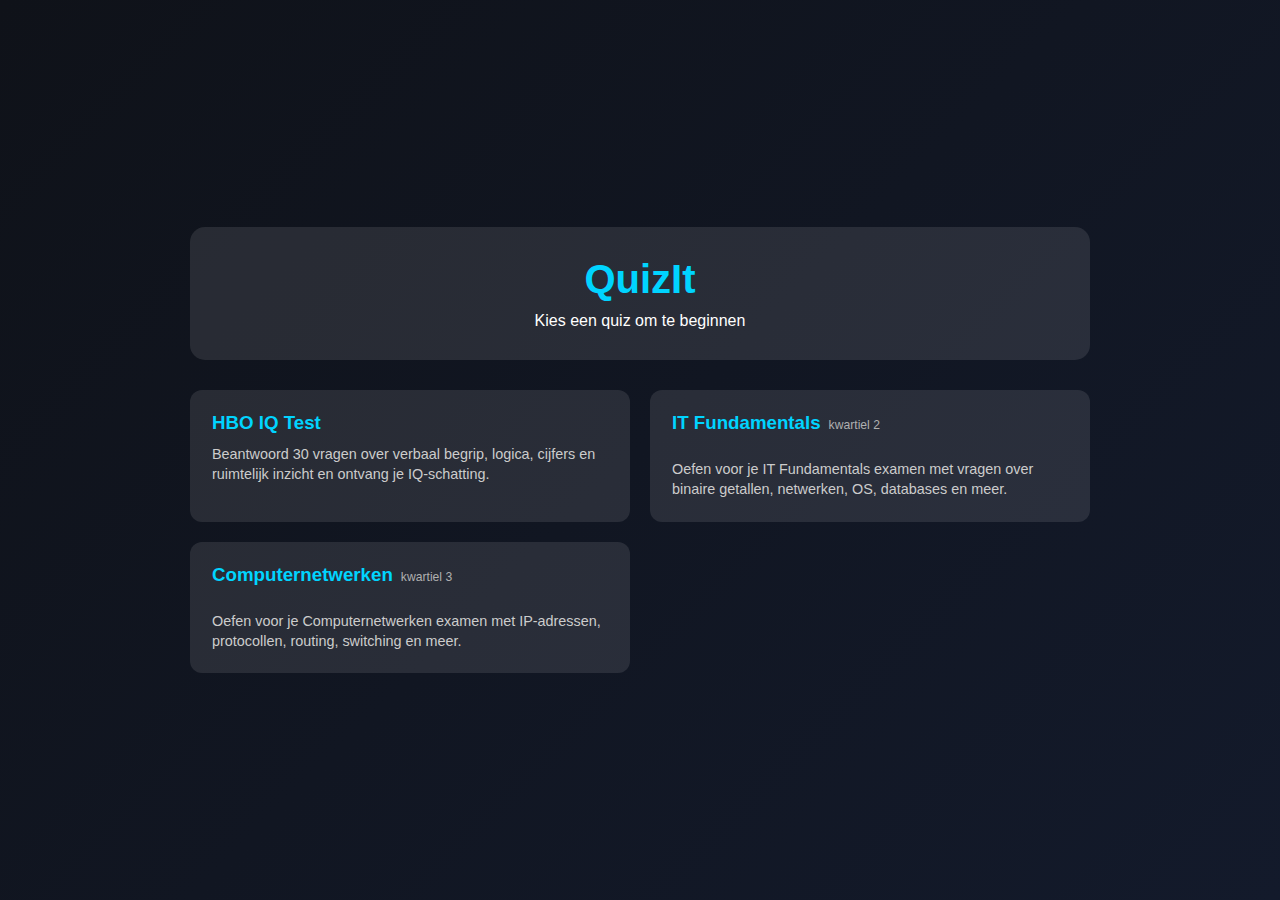
<file: index.html>
<!DOCTYPE html>
<html lang="nl">
<head>
    <meta charset="UTF-8">
    <meta name="viewport" content="width=device-width, initial-scale=1.0">
    <title>QuizIt - Kies een Quiz</title>
    <link rel="stylesheet" href="css/style.css">
    <link rel="apple-touch-icon" sizes="180x180" href="apple-touch-icon.png">
    <link rel="icon" type="image/png" sizes="32x32" href="favicon-32x32.png">
    <link rel="icon" type="image/png" sizes="16x16" href="favicon-16x16.png">
    <link rel="manifest" href="site.webmanifest">
    <meta name="msapplication-TileColor" content="#ffffff">
    <meta name="theme-color" content="#ffffff">
    <script defer src="https://analytics.florisbroek.nl/script.js" data-website-id="35483bb2-4c89-4649-a4cc-67aaca6e9a95"></script>
</head>
<body>
    <div class="container">
        <div class="header">
            <h1>QuizIt</h1>
            <p>Kies een quiz om te beginnen</p>
        </div>

        <div id="quiz-list" class="quiz-list">
            <!-- Quizzes will be loaded here dynamically -->
        </div>
    </div>

    <script src="js/app.js"></script>
</body>
</html>
</file>
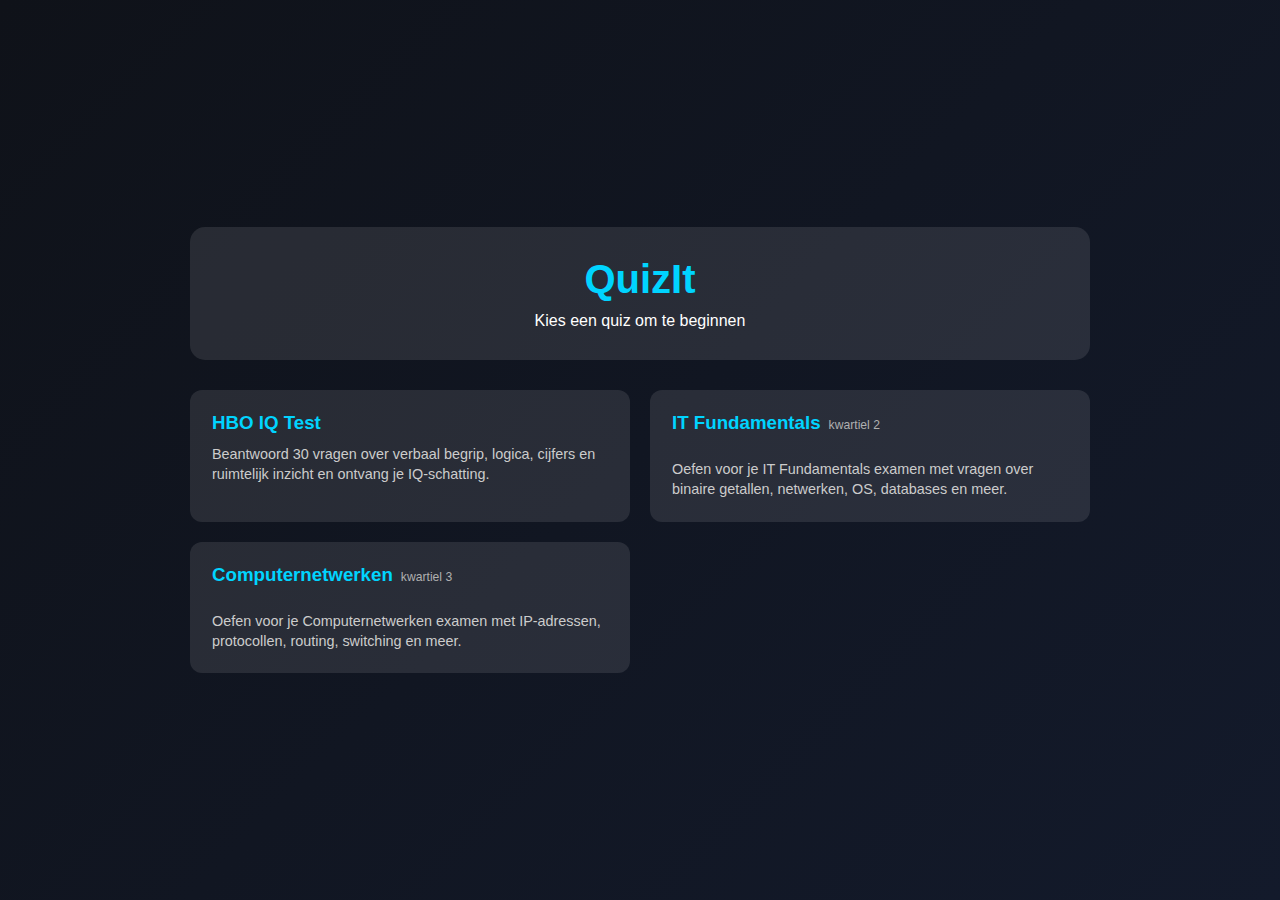
<file: quiz.html>
<!DOCTYPE html>
<html lang="nl">
<head>
    <meta charset="UTF-8">
    <meta name="viewport" content="width=device-width, initial-scale=1.0">
    <title>Quiz</title>
    <!-- Open Graph / Twitter Card meta for rich embeds (update URLs and handles as needed) -->
    <meta property="og:title" content="QuizIt — Quiz">
    <meta property="og:description" content="Speel en oefen quizzen over IT onderwerpen.">
    <meta property="og:image" content="https://kimpiegamesyt1.github.io/Quiz/quizzes/Assets/preview.svg">
    <meta property="og:url" content="https://kimpiegamesyt1.github.io/Quiz/quiz.html">
    <meta property="og:type" content="website">
    <meta name="twitter:card" content="summary_large_image">
    <meta name="twitter:site" content="@your_twitter_handle">
    <link rel="stylesheet" href="css/style.css">
    <link rel="apple-touch-icon" sizes="180x180" href="apple-touch-icon.png">
    <link rel="icon" type="image/png" sizes="32x32" href="favicon-32x32.png">
    <link rel="icon" type="image/png" sizes="16x16" href="favicon-16x16.png">
    <link rel="manifest" href="site.webmanifest">
    <meta name="msapplication-TileColor" content="#ffffff">
    <meta name="theme-color" content="#ffffff">
    <script defer src="https://analytics.florisbroek.nl/script.js" data-website-id="35483bb2-4c89-4649-a4cc-67aaca6e9a95"></script>
</head>
<body>
    <div class="container">
        <div id="start-screen" class="start-screen">
            <h2 id="quiz-title" style="color: #ffffff; margin-bottom: 4px;">Laden...</h2>
            <div id="quiz-subtitle" class="quiz-subtitle" style="display: none;">subtitel</div>
            <p style="margin: 20px 0; font-size: 1.1em;">Kies een onderwerp om te oefenen:</p>
            <div class="category-menu">
                <!-- Categories will be loaded here dynamically -->
            </div>
            <div style="margin-top: 20px;">
                <button class="btn" onclick="window.location.href='index.html'">Terug naar overzicht</button>
            </div>
        </div>

        <div id="quiz-screen" class="hidden">
            <div class="question-container">
                <div class="question-number" id="question-number"></div>
                <div class="question-content">
                    <div class="question-left">
                        <div class="question-text" id="question-text"></div>
                        <div class="options" id="options"></div>
                    </div>
                    <div class="question-image hidden" id="question-image">
                        <img id="question-img" src="" alt="Vraag afbeelding">
                    </div>
                </div>
                <div class="feedback hidden" id="feedback"></div>
            </div>
            <div class="navigation">
                <button class="btn" id="next-btn" onclick="nextQuestion()" disabled>Controleer</button>
            </div>
        </div>

        <div id="end-screen" class="end-screen hidden">
            <h2>Quiz Voltooid!</h2>
            <div class="score" id="score"></div>
            <p id="score-text"></p>
            <button class="btn" onclick="restartQuiz()">Terug naar Menu</button>
            <button class="btn btn-secondary" onclick="window.location.href='index.html'" style="margin-top: 10px;">Andere Quiz Kiezen</button>
        </div>
    </div>

    <script src="js/app.js?v=20251127"></script>
</body>
</html>
</file>
<file: css/style.css>
/* Mobiele optimalisaties voor exam-resultaat */
    @media (max-width: 600px) {
        .end-screen {
            padding: 18px 14px !important;
        }
        .explanation-detail {
            font-size: 0.9em;
            padding-left: 10px;
            padding-right: 10px;
        }
        .result-header {
            flex-direction: column;
            align-items: flex-start !important;
            gap: 2px !important;
            margin-bottom: 4px !important;
            font-size: 0.9em;
        }
        .result-icon {
            display: none;
        }
        .exam-result-item {
            padding: 12px !important;
        }
        .result-details {
            padding-left: 0 !important;
        }
        .score {
            font-size: 2em;
        }
    }
    /* Quiz subtitel onder de titel */
    .quiz-subtitle {
        font-size: 0.95em;
        color: #b0b0b0;
        margin-bottom: 18px;
        text-align: center;
    }
    * {
        margin: 0;
        padding: 0;
        box-sizing: border-box;
    }

    body {
        font-family: 'Segoe UI', Tahoma, Geneva, Verdana, sans-serif;
        background: linear-gradient(135deg, #0f1219 0%, #131a2b 100%);
        background-attachment: fixed;
        min-height: 100vh;
        color: #fff;
        padding: 10px;
        display: flex;
        align-items: center;
        justify-content: center;
    }

    .container {
        max-width: 900px;
        margin: 0 auto;
        width: 100%;
    }

    .header {
        text-align: center;
        padding: 30px;
        background: rgba(255,255,255,0.1);
        border-radius: 15px;
        margin-bottom: 30px;
    }

    .header h1 {
        font-size: 2.5em;
        margin-bottom: 10px;
        color: #00d4ff;
    }

    .progress-container {
        background: rgba(255,255,255,0.1);
        border-radius: 25px;
        padding: 5px;
        margin: 20px 0;
    }

    .progress-bar {
        height: 20px;
        background: linear-gradient(90deg, #00d4ff, #00ff88);
        border-radius: 20px;
        transition: width 0.5s ease;
        display: flex;
        align-items: center;
        justify-content: center;
        font-weight: bold;
        font-size: 12px;
    }

    .question-container {
        background: rgba(255,255,255,0.1);
        border-radius: 12px;
        padding: 25px;
        margin-bottom: 12px;
    }

    .question-number {
        color: #00d4ff;
        font-size: 0.85em;
        margin-bottom: 5px;
    }

    .question-text {
        font-size: 1.15em;
        margin-bottom: 18px;
        line-height: 1.4;
    }

    .question-content {
        display: flex;
        flex-direction: column;
        gap: 20px;
    }

    .question-left {
        width: 100%;
    }

    .question-image {
        width: 100%;
        text-align: center;
        order: -1;
        margin-bottom: 10px;
    }

    .question-image img {
        max-width: 100%;
        max-height: 400px;
        border-radius: 8px;
        object-fit: contain;
        border: 2px solid rgba(0,212,255,0.3);
        background: rgba(255,255,255,0.95);
        padding: 10px;
        cursor: zoom-in;
        transition: opacity 0.15s ease;
    }

    .question-image img:hover {
        opacity: 0.85;
    }

    /* Lightbox */
    #lightbox {
        display: none;
        position: fixed;
        inset: 0;
        background: rgba(0,0,0,0.92);
        z-index: 9999;
        align-items: center;
        justify-content: center;
        cursor: zoom-out;
        padding: 20px;
    }

    #lightbox.active {
        display: flex;
    }

    #lightbox img {
        max-width: 95vw;
        max-height: 92vh;
        border-radius: 10px;
        object-fit: contain;
        background: rgba(255,255,255,0.97);
        padding: 12px;
        box-shadow: 0 0 60px rgba(0,212,255,0.25);
        animation: lb-in 0.18s ease;
    }

    @keyframes lb-in {
        from { transform: scale(0.92); opacity: 0; }
        to   { transform: scale(1);    opacity: 1; }
    }

    #lightbox-close {
        position: fixed;
        top: 18px;
        right: 22px;
        background: none;
        border: none;
        color: #fff;
        font-size: 2.4em;
        cursor: pointer;
        line-height: 1;
        opacity: 0.8;
        transition: opacity 0.15s;
    }

    #lightbox-close:hover {
        opacity: 1;
    }

    .options {
        display: flex;
        flex-direction: column;
        gap: 10px;
    }

    .option {
        background: rgba(255,255,255,0.05);
        border: 2px solid rgba(255,255,255,0.2);
        border-radius: 8px;
        padding: 12px 16px;
        cursor: pointer;
        transition: transform 0.1s ease, box-shadow 0.1s ease;
        display: flex;
        align-items: center;
        font-size: 1em;
    }

    .option:hover {
        background: rgba(0,212,255,0.2);
        border-color: #00d4ff;
    }

    .option.selected {
        background: rgba(0,212,255,0.3);
        border-color: #00d4ff;
    }

    .option.correct {
        background: rgba(0,255,136,0.3);
        border-color: #00ff88;
    }

    .option.incorrect {
        background: rgba(255,68,68,0.3);
        border-color: #ff4444;
    }

    .option-letter {
        width: 32px;
        height: 32px;
        background: rgba(255,255,255,0.1);
        border-radius: 50%;
        display: flex;
        align-items: center;
        justify-content: center;
        margin-right: 12px;
        font-weight: bold;
        font-size: 0.95em;
    }

    .btn {
        background: #00d4ff;
        color: #1a1a2e;
        border: none;
        padding: 12px 30px;
        font-size: 1em;
        font-weight: bold;
        border-radius: 25px;
        cursor: pointer;
        transition: transform 0.1s ease, box-shadow 0.1s ease;
        margin-top: 10px;
    }

        .btn:hover {
            transform: scale(1.05);
            background: #33e5ff;
        }

    .btn:disabled {
        opacity: 0.5;
        cursor: not-allowed;
        transform: none;
    }

    .start-screen, .end-screen {
        text-align: center;
        padding: 30px 28px;
        background: rgba(255,255,255,0.05);
        border-radius: 12px;
    }

    .end-screen h2 {
        font-size: 1.8em;
        color: #ffffff;
        margin-bottom: 12px;
    }

    .score {
        font-size: 2.6em;
        font-weight: bold;
        margin: 14px 0;
    }

    .score.excellent {
        color: #34d399;
    }

    .score.good {
        color: #38bdf8;
    }

    .score.average {
        color: #fbbf24;
    }

    .score.poor {
        color: #f87171;
    }

    .results-container {
        margin-top: 40px;
        text-align: left;
    }

    .result-item {
        background: rgba(255,255,255,0.05);
        border-radius: 10px;
        padding: 20px;
        margin-bottom: 15px;
        border-left: 4px solid;
    }

    .result-item.correct {
        border-left-color: #34d399;
    }

    .result-item.incorrect {
        border-left-color: #f87171;
    }

    .result-question {
        font-weight: bold;
        margin-bottom: 10px;
    }

    .result-answer {
        font-size: 0.9em;
        color: rgba(255,255,255,0.8);
    }

    .result-answer span {
        display: block;
        margin: 5px 0;
    }

    .correct-text {
        color: #34d399;
    }

    .incorrect-text {
        color: #f87171;
    }

    .hidden {
        display: none;
    }

    .navigation {
        display: flex;
        justify-content: center;
        margin-top: 5px;
    }

    .timer {
        font-size: 1.2em;
        color: #00d4ff;
    }

    .category-menu {
        display: grid;
        grid-template-columns: 1fr 1fr;
        gap: 10px;
        margin-top: 18px;
    }

    @media (max-width: 600px) {
        .category-menu {
            grid-template-columns: 1fr;
        }
    }

    .category-btn {
        background: rgba(255,255,255,0.1);
        border: 2px solid rgba(0,212,255,0.5);
        color: #fff;
        padding: 12px 14px;
        font-size: 0.95em;
        border-radius: 8px;
        cursor: pointer;
        transition: all 0.1s ease;
        text-align: center;
    }

    .category-btn:hover {
        background: rgba(0,212,255,0.2);
        border-color: #00d4ff;
    }

    .feedback {
        margin-top: 15px;
        padding: 14px;
        border-radius: 8px;
        font-size: 1em;
        text-align: center;
    }

    .feedback.correct {
        background: rgba(0,255,136,0.2);
        border: 2px solid #00ff88;
        color: #00ff88;
    }

    .feedback.incorrect {
        background: rgba(255,68,68,0.2);
        border: 2px solid #ff4444;
        color: #ff4444;
    }

    .feedback .correct-answer {
        margin-top: 10px;
        color: #ffffff;
    }

    .feedback .explanation {
        margin-top: 8px;
        padding: 8px;
        background: rgba(255,255,255,0.1);
        border-radius: 6px;
        color: #fff;
        font-size: 0.9em;
        text-align: left;
    }

    /* Quiz List Styles */
    .quiz-list {
        display: grid;
        grid-template-columns: repeat(auto-fill, minmax(300px, 1fr));
        gap: 20px;
        margin-top: 20px;
    }

    .quiz-card {
        background: rgba(255,255,255,0.1);
        border-radius: 12px;
        padding: 20px;
        transition: transform 0.1s ease, box-shadow 0.1s ease;
        cursor: pointer;
        border: 2px solid transparent;
    }

    .quiz-card:hover {
        transform: translateY(-5px);
        box-shadow: 0 10px 20px rgba(0,0,0,0.2);
        border-color: #00d4ff;
    }

    .quiz-card h3 {
        color: #00d4ff;
        margin-bottom: 10px;
    }

    .quiz-card p {
        color: #ccc;
        font-size: 0.9em;
        line-height: 1.4;
    }
    /* Grade Display Styles */

.grade-display {
    font-size: 2.2em;
    font-weight: bold;
    margin-bottom: 4px;
    line-height: 1.1;
}

@media (max-width: 600px) {
    .grade-display {
        font-size: 1.3em;
    }
}

.score-details {
    font-size: 1em;
    opacity: 0.85;
    margin-bottom: 8px;
}

@media (max-width: 600px) {
    .score-details {
        font-size: 0.85em;
    }
}

    /* Exam Results Styles */
    .exam-results {
        margin-top: 24px;
        padding-top: 20px;
        border-top: 1px solid rgba(255,255,255,0.1);
        color: #fff;
        text-align: left;
    }

    .exam-result-item {
        background: rgba(255,255,255,0.04);
        border-radius: 8px;
        padding: 14px 16px;
        margin-bottom: 10px;
        border-left: 3px solid;
    }

    .exam-result-item.correct {
        border-left-color: #34d399;
    }

    .exam-result-item.incorrect {
        border-left-color: #f87171;
    }

    .result-header {
        display: flex;
        align-items: flex-start;
        gap: 8px;
        margin-bottom: 4px;
        font-size: 0.93em;
        line-height: 1.4;
        text-align: left;
    }

    .collapse-indicator {
        margin-left: auto;
        color: rgba(255,255,255,0.4);
        font-size: 0.8em;
        transition: transform 0.3s ease;
    }

    .result-icon {
        font-size: 1.1em;
        font-weight: bold;
        flex-shrink: 0;
    }

    .result-details {
        overflow: hidden;
        transition: max-height 0.3s ease, opacity 0.3s ease;
        max-height: 500px;
        opacity: 1;
        margin-top: 8px;
        padding-left: 24px;
        font-size: 0.88em;
        line-height: 1.5;
        color: rgba(255,255,255,0.75);
    }

    .result-details.collapsed {
        max-height: 0;
        opacity: 0;
        overflow: hidden;
        margin-top: 0;
        padding: 0;
    }

    .exam-result-item.correct .result-icon {
        color: #34d399;
    }

    .exam-result-item.incorrect .result-icon {
        color: #f87171;
    }

    .result-details > div {
        margin-bottom: 6px;
    }

    .correct-answer-detail {
        color: #34d399;
        font-weight: 500;
    }

    .explanation-detail {
        padding: 10px 12px;
        margin-top: 4px;
        background: rgba(255,255,255,0.04);
        border-left: 2px solid rgba(255,255,255,0.12);
        border-radius: 4px;
        color: rgba(255,255,255,0.65);
        font-style: italic;
        font-size: 0.95em;
    }

    .exam-summary {
        color: rgba(255,255,255,0.6);
        margin-bottom: 16px;
        font-size: 0.95em;
    }

    .exam-summary .count-correct {
        color: #34d399;
    }

    .exam-summary .count-incorrect {
        color: #f87171;
    }

    .exam-results h3 {
        color: rgba(255,255,255,0.85);
        font-size: 1.05em;
        margin-bottom: 10px;
    }

    /* End-screen button layout */
    .end-screen .btn {
        display: inline-block;
    }

    .end-screen .btn-secondary {
        background: transparent;
        border: 1px solid rgba(255,255,255,0.25);
        color: rgba(255,255,255,0.7);
    }

    .end-screen .btn-secondary:hover {
        border-color: rgba(255,255,255,0.45);
        color: #fff;
        background: rgba(255,255,255,0.05);
    }

    #score-text {
        color: rgba(255,255,255,0.8);
        font-size: 0.95em;
        margin-bottom: 16px;
        line-height: 1.5;
    }

    /* ─── PAC-MAN EASTER EGG ──────────────────────────────────────────────────────── */

    .pacman-modal {
        display: none;
        position: fixed;
        inset: 0;
        background: rgba(0, 0, 0, 0.85);
        align-items: center;
        justify-content: center;
        z-index: 10000;
        animation: pm-fade 0.25s ease;
        font-family: 'Segoe UI', Tahoma, Geneva, Verdana, sans-serif;
    }

    .pacman-content {
        background: linear-gradient(135deg, #0f1219 0%, #131a2b 100%);
        border: 2px solid rgba(0,212,255,0.6);
        border-radius: 14px;
        padding: 18px 18px 14px;
        max-width: 480px;
        width: calc(100% - 24px);
        box-shadow: 0 0 40px rgba(0,212,255,0.2), 0 8px 32px rgba(0,0,0,0.6);
        animation: pm-slide 0.25s ease;
        display: flex;
        flex-direction: column;
        align-items: center;
        gap: 10px;
    }

    .pacman-header {
        width: 100%;
        display: flex;
        justify-content: space-between;
        align-items: center;
        border-bottom: 1px solid rgba(0,212,255,0.25);
        padding-bottom: 10px;
    }

    .pacman-title {
        font-size: 1.2em;
        font-weight: 800;
        letter-spacing: 3px;
        color: #FFE000;
        text-shadow: 0 0 10px rgba(255,224,0,0.5);
    }

    .pacman-close {
        background: transparent;
        border: 1px solid rgba(255,255,255,0.2);
        color: rgba(255,255,255,0.7);
        font-size: 22px;
        line-height: 1;
        width: 30px;
        height: 30px;
        border-radius: 6px;
        cursor: pointer;
        display: flex;
        align-items: center;
        justify-content: center;
        transition: all 0.15s ease;
    }

    .pacman-close:hover {
        background: rgba(255,68,68,0.2);
        border-color: #ff4444;
        color: #ff4444;
    }

    .pacman-hud {
        width: 100%;
        display: flex;
        justify-content: space-between;
        align-items: center;
        background: rgba(255,255,255,0.05);
        border: 1px solid rgba(0,212,255,0.15);
        border-radius: 8px;
        padding: 6px 14px;
        font-size: 0.85em;
        color: #b0b0b0;
    }

    .pacman-hud strong {
        color: #00d4ff;
        font-size: 1.05em;
    }

    #pacman-canvas {
        display: block;
        border: 2px solid rgba(0,212,255,0.4);
        border-radius: 6px;
        max-width: 100%;
        height: auto;
    }

    .pacman-instructions {
        width: 100%;
        display: flex;
        justify-content: center;
        gap: 20px;
        flex-wrap: wrap;
        font-size: 0.78em;
        color: #888;
        padding-top: 2px;
    }

    .pacman-instructions strong {
        color: #00d4ff;
    }

    @keyframes pm-fade {
        from { opacity: 0; }
        to   { opacity: 1; }
    }

    @keyframes pm-slide {
        from { transform: translateY(-20px) scale(0.97); opacity: 0; }
        to   { transform: translateY(0) scale(1);        opacity: 1; }
    }
</file>
